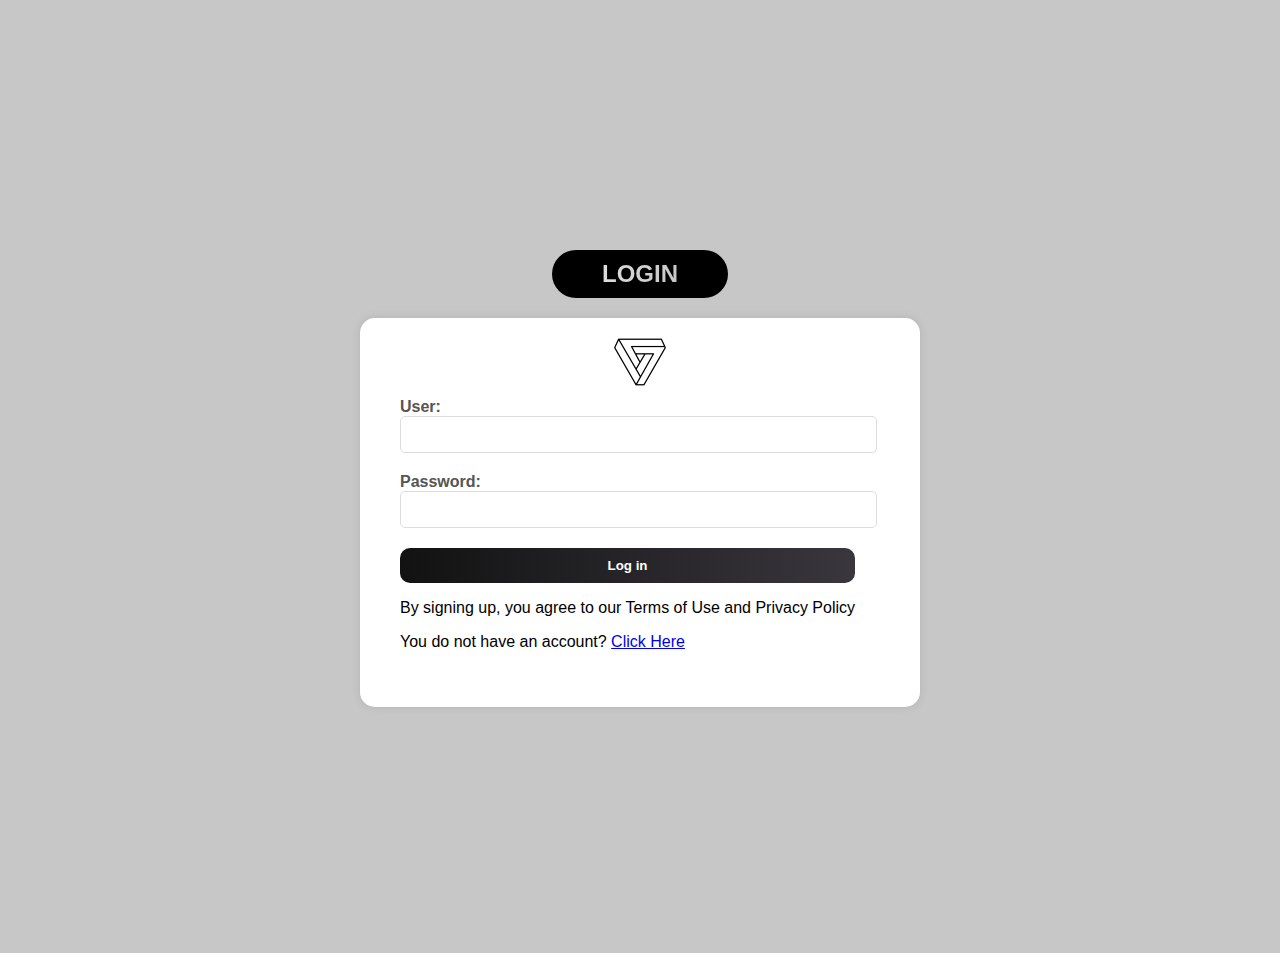
<file: index.html>
<!DOCTYPE html>
<html lang="es">
<head>
    <link rel="stylesheet" href="css/styles.css">
    <link rel="shortcut icon" href="img/triangulo (16px).png" type="image/x-icon">
    <meta charset="UTF-5">
    <meta http-equiv="X-UA-Compatible" content="IE=edge">
    <meta name="viewport" content="width=device-width, initial-scale=1.0">
    <title>Welcome</title>
</head>
<body class="body">
    <div class="MainBox">

        <div class="box1">
            <h1>
                LOGIN
            </h1>
        </div>
    <div class="img_login">
        <img src="img/triangulo (56px).png" class="img_login_1">
    </div>    
        <div class="box2">
            <form action="/login" method="POST" class="form_style">
                <label for="username">User:</label>
                <input type="text" id="username" name="username" required>
            
                <label for="password">Password:</label>
                <input type="password" id="password" name="password" required>
            
                <input type="submit" value="Log in" class="login_1">
                <P>By signing up, you agree to our Terms of Use and Privacy Policy</P>
                <p>You do not have an account? <a href="register.html">Click Here</a></p>

            </form>
        </div>
    </div> 
    
    <div class="cat">
        <div class="ear ear--left"></div>
        <div class="ear ear--right"></div>
        <div class="face">
          <div class="eye eye--left">
            <div class="eye-pupil"></div>
          </div>
          <div class="eye eye--right">
            <div class="eye-pupil"></div>
          </div>
          <div class="muzzle"></div>
        </div>
      </div>  
</body> 
</html>
</file>
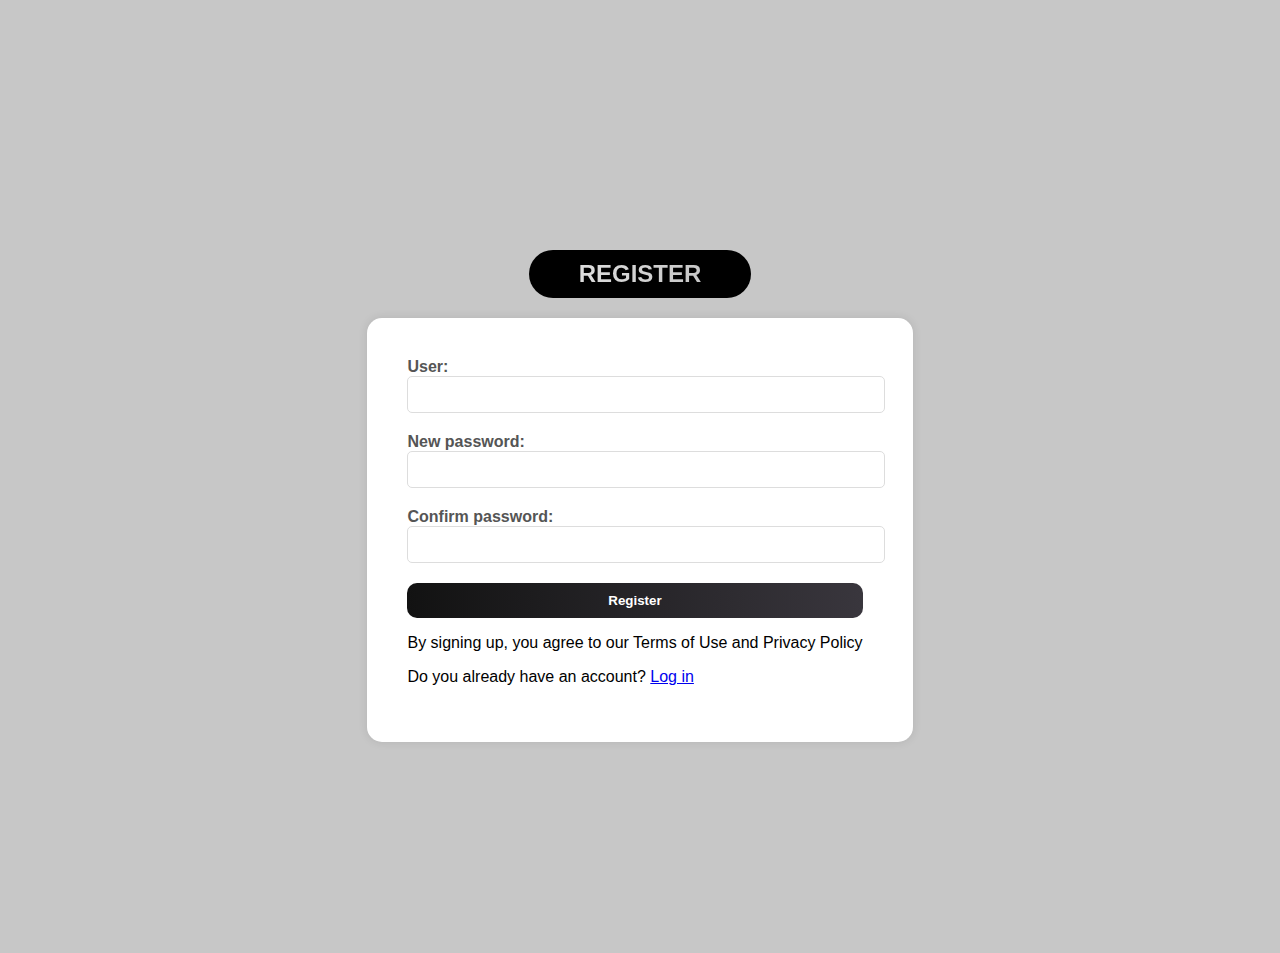
<file: register.html>
<!DOCTYPE html>
<html lang="es">
<head>
    <link rel="stylesheet" href="css/styles.css">
    <link rel="shortcut icon" href="img/triangulo (16px).png" type="image/x-icon">
    <meta charset="UTF-5">
    <meta http-equiv="X-UA-Compatible" content="IE=edge">
    <meta name="viewport" content="width=device-width, initial-scale=1.0">
    <title>New account</title>
</head>
<body class="body">
    <div class="MainBox">

        <div class="box1">
            <h1>
                REGISTER
            </h1>
        </div>
    <div class="img_login">

    </div>    
        <div class="box2">
            <form action="/register" method="POST">
                <label for="new-username">User:</label>
                <input type="text" id="new-username" name="new-username" required>
            
                <label for="new-password">New password:</label>
                <input type="password" id="new-password" name="new-password" required>
            
                <label for="confirm-password">Confirm password:</label>
                <input type="password" id="confirm-password" name="confirm-password" required>
                <input type="submit" value="Register">
                <P>By signing up, you agree to our Terms of Use and Privacy Policy</P>
                <p>Do you already have an account? <a href="index.html">Log in</a></p>
            </form>
        </div>
    </div> 
    <div class="cat">
        <div class="ear ear--left"></div>
        <div class="ear ear--right"></div>
        <div class="face">
          <div class="eye eye--left">
            <div class="eye-pupil"></div>
          </div>
          <div class="eye eye--right">
            <div class="eye-pupil"></div>
          </div>
          <div class="muzzle"></div>
        </div>
      </div>    

</body> 
</html>
</file>
<file: css/styles.css>
/* 
CREACION FORM
*/

body {
    background-color: #c7c7c7;
    font-family: Arial, sans-serif;
    margin: 0;
    padding: 0;
  }
  
.MainBox {
    display: flex;
    flex-direction: column;
    align-items: center;
}

.img_login {
    height: 15px;    
    position: relative;
    z-index: 1;
}

.img_login_1 {
    top: 32px;
    left: -32px;
    position: absolute;
}

.box1 {

    border-radius: 55px;
    background-color: #000000;
    margin-top: 250px;
    padding-inline: 50px;
    padding-top: 5px;
    padding-block: 10px;
    color: white ;
    font-weight: bold;
}
  
.box1 h1 {
    margin: 0;
    font-size: 24px;
    background-image: linear-gradient(to right, #dddddd, #c7c7c7);
    -webkit-background-clip: text;
    -webkit-text-fill-color: transparent;
    margin: 10;
    font-size: 24px;
}
  
.box2 {

    margin-top: 5px;
    background-color: #ffffff;
    padding: 40px;
    padding-inline-end: 50px;
    border-radius: 15px;
    box-shadow: 0 0 10px rgba(0, 0, 0, 0.1);
}

.form_style {
    position: relative;
    margin-top: 40px;
    margin-inline-end: 15px;

}

.box2 label {
    display: block;
    font-weight: bold;
    color: #555555;
}
  
.box2 input[type="text"],
.box2 input[type="password"] {
    width: 100%;
    padding: 10px;
    border: 1px solid #dddddd;
    border-radius: 5px;
    margin-bottom: 20px;
    font-weight: bold;
    font-family: Arial, Helvetica, sans-serif;
}
  
.box2 input[type="submit"] {
    width: 100%;
    padding: 10px;
    background-image: linear-gradient(to right, #121212, #39363d);
    border: none;
    border-radius: 10px;
    color: #ffffff;
    font-weight: bold;
    cursor: pointer;
}

@keyframes wiggle {
    0%, 7% {
      transform: rotateZ(0);
    }
    15% {
      transform: rotateZ(-15deg);
    }
    20% {
      transform: rotateZ(10deg);
    }
    25% {
      transform: rotateZ(-10deg);
    }
    30% {
      transform: rotateZ(6deg);
    }
    35% {
      transform: rotateZ(-4deg);
    }
    40%, 100% {
      transform: rotateZ(0);
    }
  }
 

.box2 input[type="submit"]:hover {
    background-color: #532c7d;
    animation: wiggle 2s linear infinite;
}
  
/* 
CREACION GATO
*/
.cat {
    position: absolute;
    top: 795px;
    left: 1721px;
    height: 158px;
    width: 165.1px;
  }
  
  .ear {
    position: absolute;
    top: -30%;
    height: 60%;
    width: 25%;
    background: #fff;
  }
  .ear::before, .ear::after {
    content: "";
    position: absolute;
    bottom: 24%;
    height: 10%;
    width: 5%;
    border-radius: 50%;
    background: #161616;
  }
  .ear::after {
    transform-origin: 50% 100%;
  }
  
  .ear--left {
    left: -7%;
    border-radius: 70% 30% 0% 0%/100% 100% 0% 0%;
    transform: rotate(-15deg);
  }
  .ear--left::before, .ear--left::after {
    right: 10%;
  }
  .ear--left::after {
    transform: rotate(-45deg);
  }
  
  .ear--right {
    right: -7%;
    border-radius: 30% 70% 0% 0%/100% 100% 0% 0%;
    transform: rotate(15deg);
  }
  .ear--right::before, .ear--right::after {
    left: 10%;
  }
  .ear--right::after {
    transform: rotate(45deg);
  }
  
  .face {
    position: absolute;
    height: 100%;
    width: 100%;
    background: #161616;
    border-radius: 50%;
  }
  
  .eye {
    position: absolute;
    top: 35%;
    height: 30%;
    width: 31%;
    background: #fff;
    border-radius: 50% 50% 50% 50%/60% 60% 40% 40%;
  }
  .eye::after {
    content: "";
    position: absolute;
    top: 0;
    left: 0;
    height: 0;
    width: 100%;
    border-radius: 0 0 50% 50%/0 0 40% 40%;
    background: #161616;
    -webkit-animation: blink 4s infinite ease-in;
            animation: blink 4s infinite ease-in;
  }
  @-webkit-keyframes blink {
    0% {
      height: 0;
    }
    90% {
      height: 0;
    }
    92.5% {
      height: 100%;
    }
    95% {
      height: 0;
    }
    97.5% {
      height: 100%;
    }
    100% {
      height: 0;
    }
  }
  @keyframes blink {
    0% {
      height: 0;
    }
    90% {
      height: 0;
    }
    92.5% {
      height: 100%;
    }
    95% {
      height: 0;
    }
    97.5% {
      height: 100%;
    }
    100% {
      height: 0;
    }
  }
  .eye::before {
    content: "";
    position: absolute;
    top: 60%;
    height: 10%;
    width: 15%;
    background: #fff;
    border-radius: 50%;
  }
  
  .eye--left {
    left: 0;
  }
  .eye--left::before {
    right: -5%;
  }
  
  .eye--right {
    right: 0;
  }
  .eye--right::before {
    left: -5%;
  }
  
  .eye-pupil {
    position: absolute;
    top: 25%;
    height: 50%;
    width: 20%;
    background: #161616;
    border-radius: 50%;
    -webkit-animation: look-around 4s infinite;
            animation: look-around 4s infinite;
  }
  @-webkit-keyframes look-around {
    0% {
      transform: translate(0);
    }
    5% {
      transform: translate(50%, -25%);
    }
    10% {
      transform: translate(50%, -25%);
    }
    15% {
      transform: translate(-100%, -25%);
    }
    20% {
      transform: translate(-100%, -25%);
    }
    25% {
      transform: translate(0, 0);
    }
    100% {
      transform: translate(0, 0);
    }
  }
  @keyframes look-around {
    0% {
      transform: translate(0);
    }
    5% {
      transform: translate(50%, -25%);
    }
    10% {
      transform: translate(50%, -25%);
    }
    15% {
      transform: translate(-100%, -25%);
    }
    20% {
      transform: translate(-100%, -25%);
    }
    25% {
      transform: translate(0, 0);
    }
    100% {
      transform: translate(0, 0);
    }
  }
  .eye--left .eye-pupil {
    right: 30%;
  }
  .eye--right .eye-pupil {
    left: 30%;
  }
  .eye-pupil::after {
    content: "";
    position: absolute;
    top: 30%;
    right: -5%;
    height: 20%;
    width: 35%;
    border-radius: 50%;
    background: #fff;
  }
  
  .muzzle {
    position: absolute;
    top: 60%;
    left: 50%;
    height: 6%;
    width: 10%;
    background: #fff;
    transform: translateX(-50%);
    border-radius: 50% 50% 50% 50%/30% 30% 70% 70%;
  }
</file>
